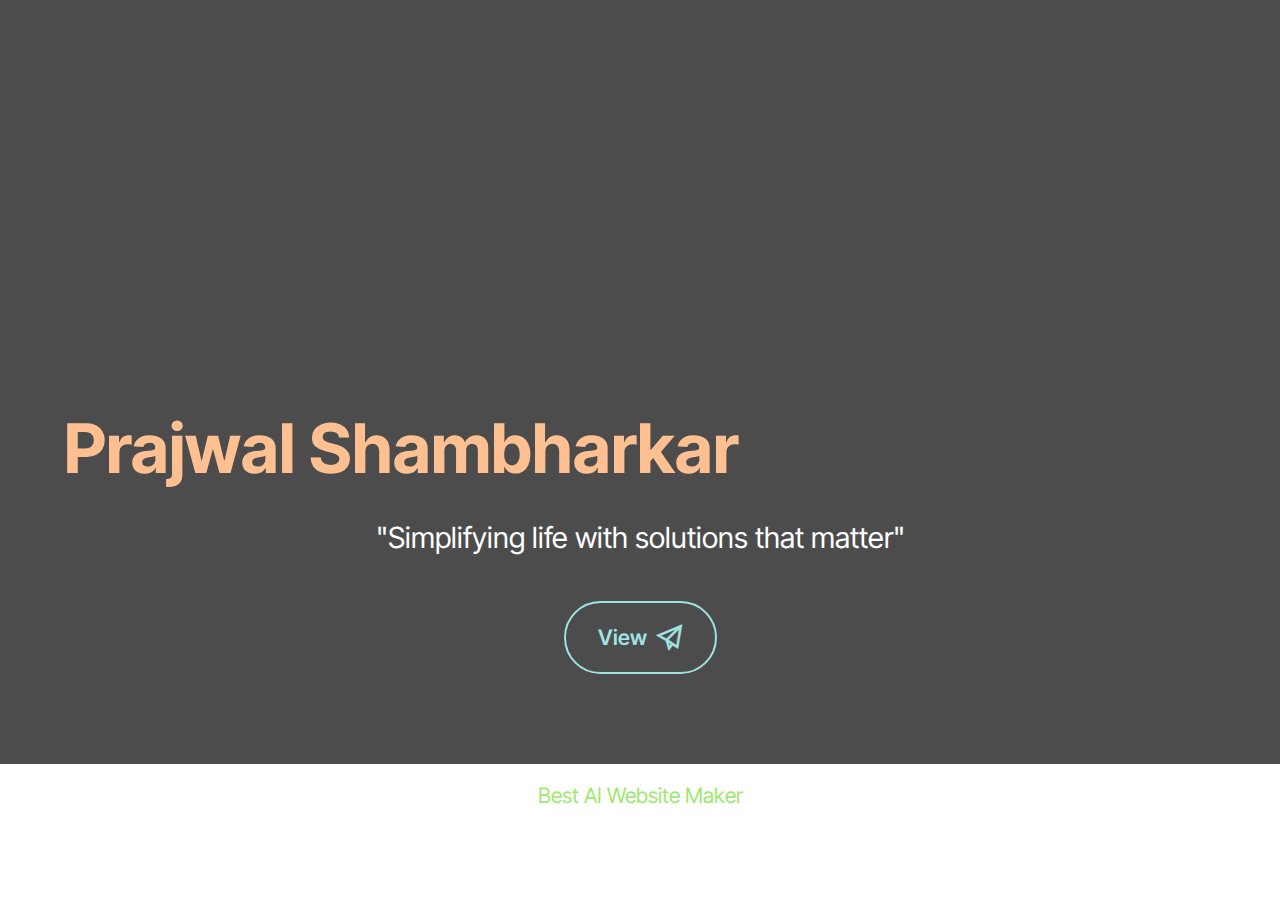
<file: index.html>
<!DOCTYPE html>
<html  >
<head>
  <!-- Site made with Mobirise Website Builder v6.0.6, https://mobirise.com -->
  <meta charset="UTF-8">
  <meta http-equiv="X-UA-Compatible" content="IE=edge">
  <meta name="generator" content="Mobirise v6.0.6, mobirise.com">
  <meta name="viewport" content="width=device-width, initial-scale=1, minimum-scale=1">
  <link rel="shortcut icon" href="assets/images/logo5.png" type="image/x-icon">
  <meta name="description" content="">
  
  
  <title>Home</title>
  <link rel="stylesheet" href="assets/web/assets/mobirise-icons2/mobirise2.css">
  <link rel="stylesheet" href="assets/bootstrap/css/bootstrap.min.css">
  <link rel="stylesheet" href="assets/bootstrap/css/bootstrap-grid.min.css">
  <link rel="stylesheet" href="assets/bootstrap/css/bootstrap-reboot.min.css">
  <link rel="stylesheet" href="assets/theme/css/style.css">
  <link rel="preload" href="https://fonts.googleapis.com/css?family=Inter+Tight:100,200,300,400,500,600,700,800,900,100i,200i,300i,400i,500i,600i,700i,800i,900i&display=swap" as="style" onload="this.onload=null;this.rel='stylesheet'">
  <noscript><link rel="stylesheet" href="https://fonts.googleapis.com/css?family=Inter+Tight:100,200,300,400,500,600,700,800,900,100i,200i,300i,400i,500i,600i,700i,800i,900i&display=swap"></noscript>
  <link rel="preload" as="style" href="assets/mobirise/css/mbr-additional.css?v=5fxi1v"><link rel="stylesheet" href="assets/mobirise/css/mbr-additional.css?v=5fxi1v" type="text/css">

  
  
  
</head>
<body>
  
  <section data-bs-version="5.1" class="header18 cid-uVaBz4ADKb" data-bg-video="https://www.youtube.com/watch?v=2Gg6Seob5Mg" id="header18-0">
  

  <div class="mbr-overlay" style="opacity: 0.7; background-color: rgb(0, 0, 0);"></div>
  <div class="container-fluid">
    <div class="row">
      <div class="content-wrap col-12 col-md-12">
        <h1 class="mbr-section-title mbr-fonts-style mbr-white mb-4 display-1">
          <strong><br>Prajwal Shambharkar</strong></h1>
        
        <p class="mbr-fonts-style mbr-text mbr-white mb-4 display-5">"Simplifying life with solutions that matter"</p>
        <div class="mbr-section-btn"><a class="btn btn-warning-outline display-7" href="page1.html" target="_blank"><span class="mobi-mbri mobi-mbri-paper-plane mbr-iconfont mbr-iconfont-btn"></span>View</a></div>
      </div>
    </div>
  </div>
</section><section class="display-7" style="padding: 0;align-items: center;justify-content: center;flex-wrap: wrap;    align-content: center;display: flex;position: relative;height: 4rem;"><a href="https://mobiri.se/4151540" style="flex: 1 1;height: 4rem;position: absolute;width: 100%;z-index: 1;"><img alt="" style="height: 4rem;" src="[data-uri]"></a><p style="margin: 0;text-align: center;" class="display-7">&#8204;</p><a style="z-index:1" href="https://mobirise.com/builder/ai-website-maker.html">Best AI Website Maker</a></section><script src="assets/bootstrap/js/bootstrap.bundle.min.js"></script>  <script src="assets/smoothscroll/smooth-scroll.js"></script>  <script src="assets/ytplayer/index.js"></script>  <script src="assets/vimeoplayer/player.js"></script>  <script src="assets/theme/js/script.js"></script>  
  
  
</body>
</html>
</file>
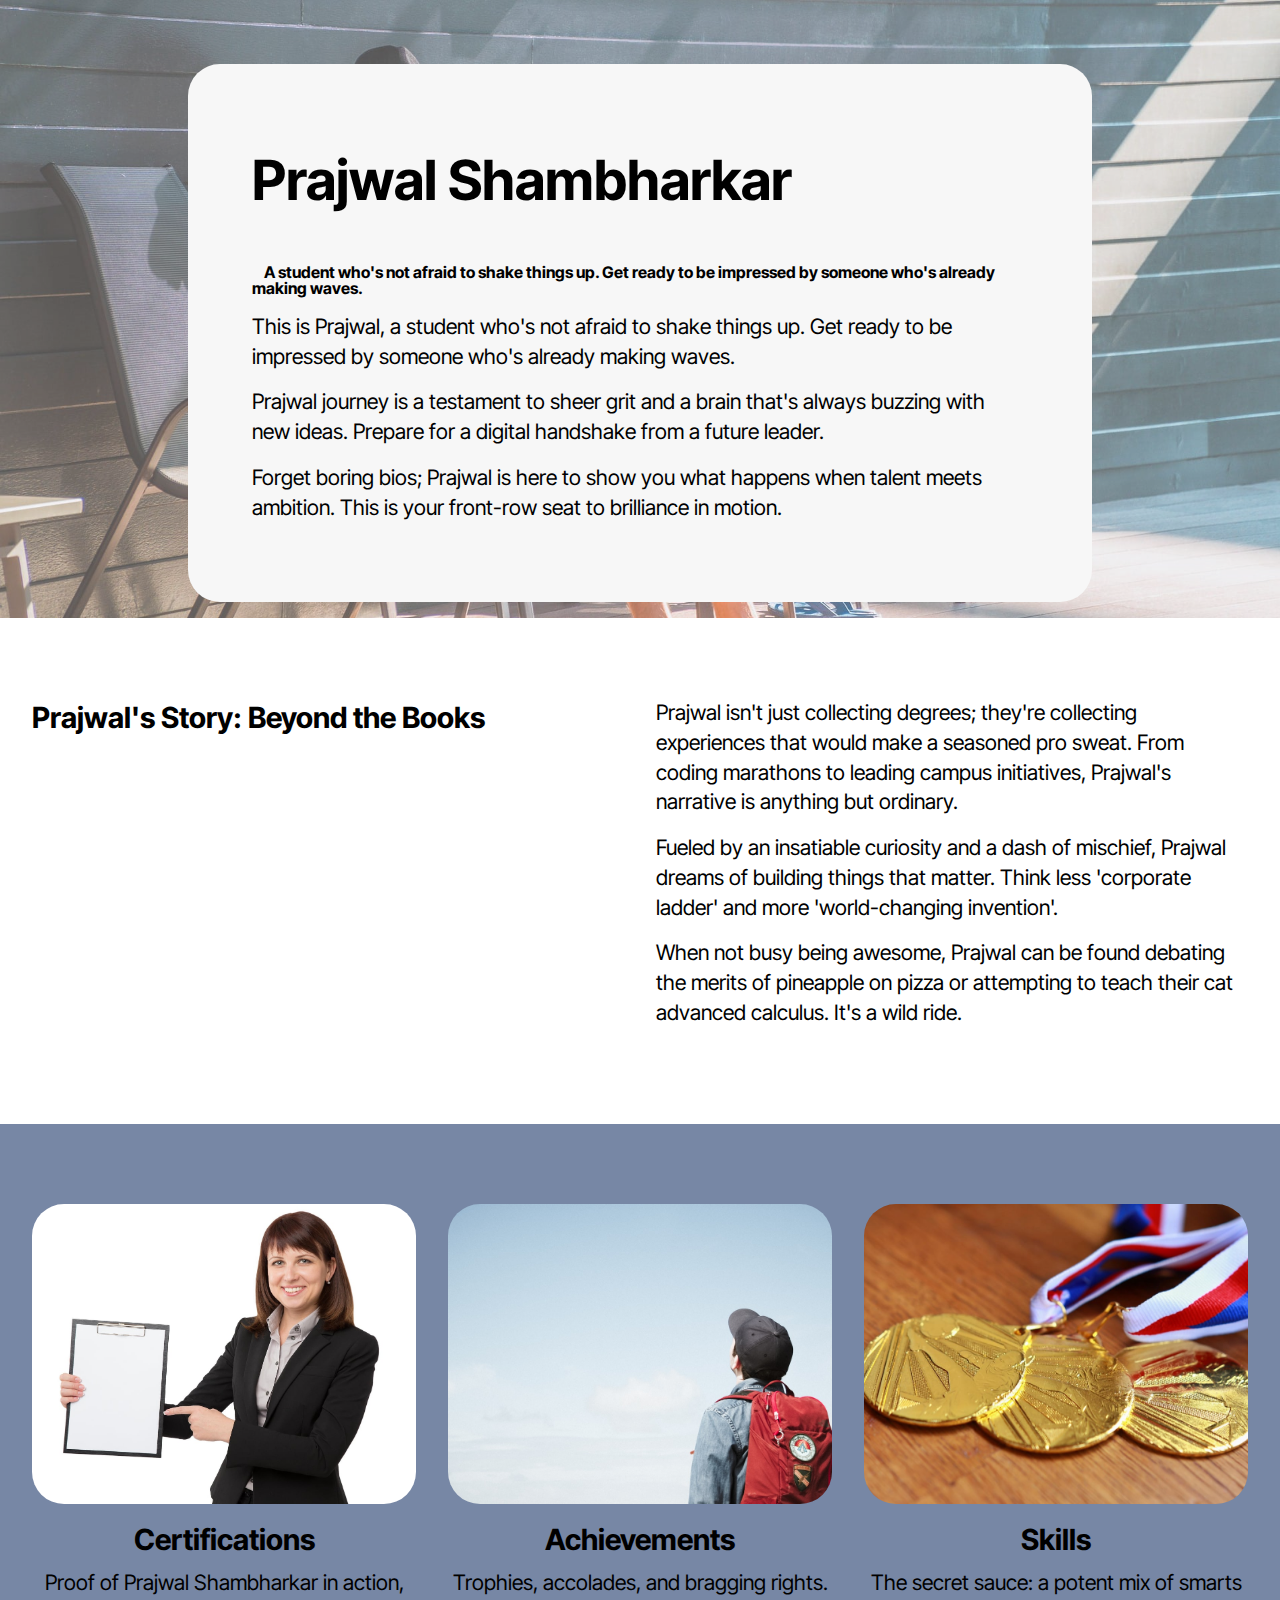
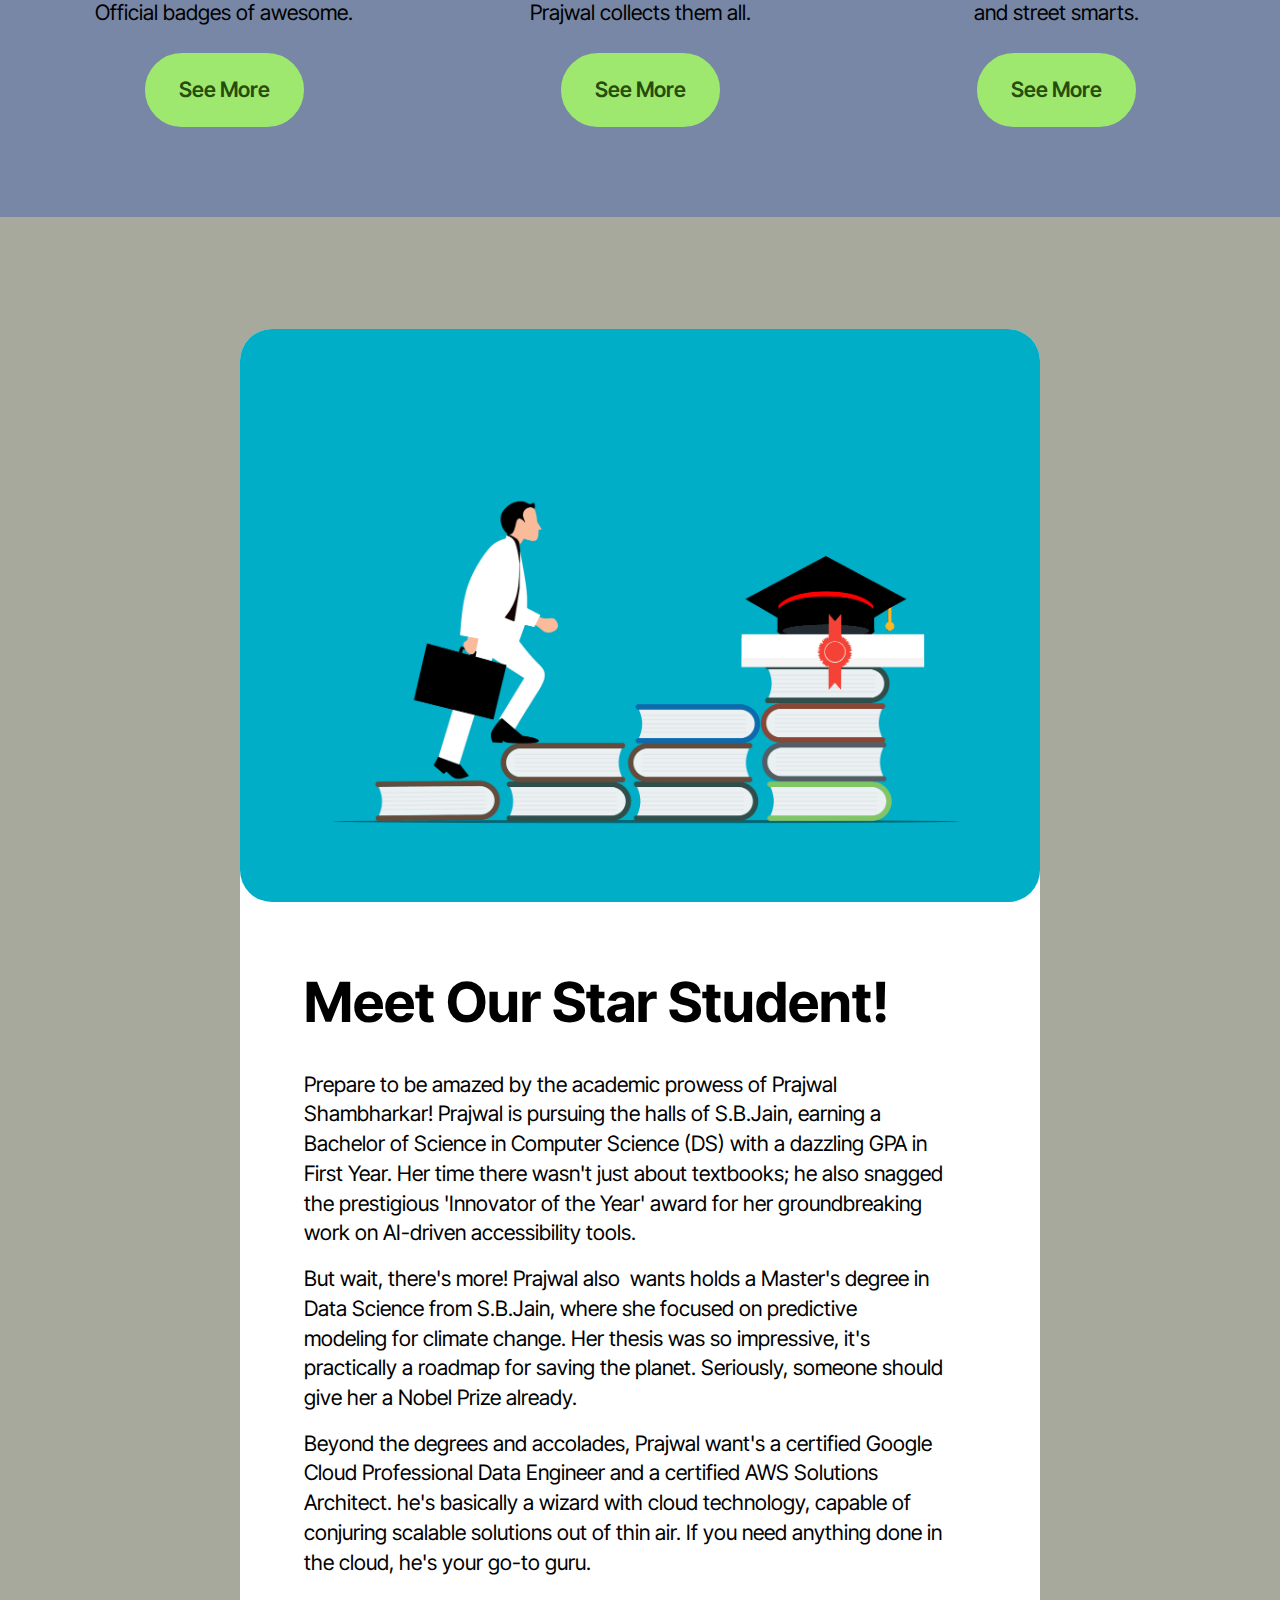
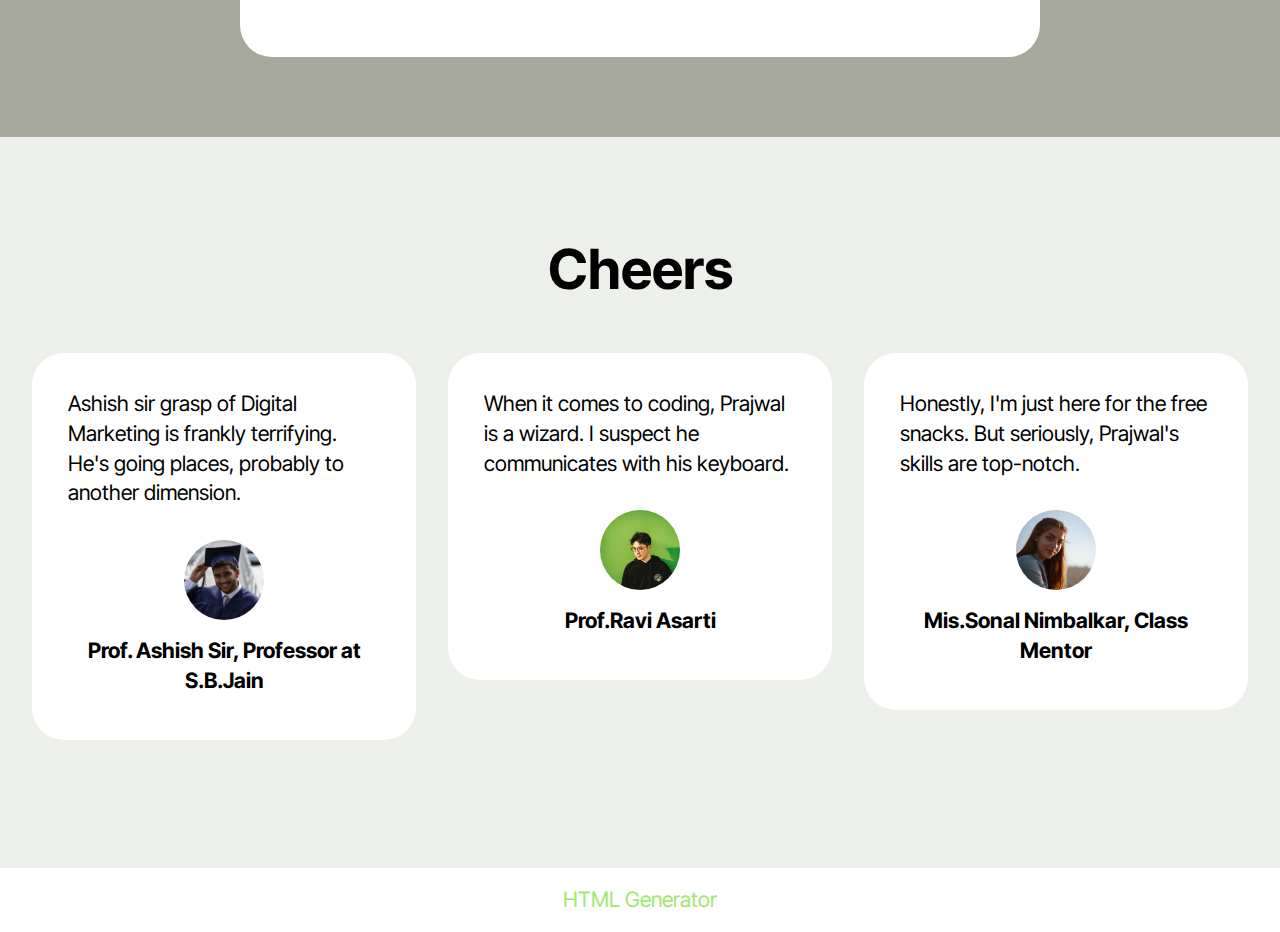
<file: page1.html>
<!DOCTYPE html>
<html  >
<head>
  <!-- Site made with Mobirise Website Builder v6.0.6, https://mobirise.com -->
  <meta charset="UTF-8">
  <meta http-equiv="X-UA-Compatible" content="IE=edge">
  <meta name="generator" content="Mobirise v6.0.6, mobirise.com">
  <meta name="viewport" content="width=device-width, initial-scale=1, minimum-scale=1">
  <link rel="shortcut icon" href="assets/images/logo5.png" type="image/x-icon">
  <meta name="description" content="">
  
  
  <title>Page 1</title>
  <link rel="stylesheet" href="assets/bootstrap/css/bootstrap.min.css">
  <link rel="stylesheet" href="assets/bootstrap/css/bootstrap-grid.min.css">
  <link rel="stylesheet" href="assets/bootstrap/css/bootstrap-reboot.min.css">
  <link rel="stylesheet" href="assets/theme/css/style.css">
  <link rel="preload" href="https://fonts.googleapis.com/css?family=Inter+Tight:100,200,300,400,500,600,700,800,900,100i,200i,300i,400i,500i,600i,700i,800i,900i&display=swap" as="style" onload="this.onload=null;this.rel='stylesheet'">
  <noscript><link rel="stylesheet" href="https://fonts.googleapis.com/css?family=Inter+Tight:100,200,300,400,500,600,700,800,900,100i,200i,300i,400i,500i,600i,700i,800i,900i&display=swap"></noscript>
  <link rel="preload" as="style" href="assets/mobirise/css/mbr-additional.css?v=Yll2U3"><link rel="stylesheet" href="assets/mobirise/css/mbr-additional.css?v=Yll2U3" type="text/css">

  
  
  
</head>
<body>
  
  <section data-bs-version="5.1" class="article07 cid-uV04HTdnMy" id="generic-text-16-uV04HTdnMy">
  

  
  <div class="mbr-overlay" style="opacity: 0.3; background-color: rgb(255, 255, 255);"></div>
  <div class="container">
    <div class="row justify-content-center">
      <div class="card col-md-12 col-lg-9">
        <div class="card-wrapper">
          <h3 class="card-title mbr-fonts-style mbr-white mt-3 mb-4 display-2"><strong>Prajwal Shambharkar</strong></h3>
          <div class="row card-box align-left">
            <div class="item features-without-image col-12">
              <div class="item-wrapper">
                
                <p class="mbr-text mbr-fonts-style display-7"></p><p>&nbsp; &nbsp;<strong>A student who's not afraid to shake things up. Get ready to be impressed by someone who's already making waves.</strong></p><p></p>
              </div>
            </div><div class="item features-without-image col-12">
              <div class="item-wrapper">
                
                <p class="mbr-text mbr-fonts-style display-7">This is Prajwal, a student who's not afraid to shake things up. Get ready to be impressed by someone who's already making waves.</p>
              </div>
            </div>
            <div class="item features-without-image col-12">
              <div class="item-wrapper">
                
                <p class="mbr-text mbr-fonts-style display-7">Prajwal journey is a testament to sheer grit and a brain that's always buzzing with new ideas. Prepare for a digital handshake from a future leader.</p>
              </div>
            </div>
            <div class="item features-without-image col-12">
              <div class="item-wrapper">
                
                <p class="mbr-text mbr-fonts-style display-7">Forget boring bios; Prajwal is here to show you what happens when talent meets ambition. This is your front-row seat to brilliance in motion.</p>
              </div>
            </div>
          </div>
          
        </div>
      </div>
    </div>
  </div>
</section>

<section data-bs-version="5.1" class="article15 cid-uV04HTe0GF" id="about-me-15-uV04HTe0GF">
    
    <div class="container">
        <div class="row justify-content-center">
            <div class="col-12 col-md">
                
                <h6 class="mbr-section-subtitle mbr-fonts-style mt-0 mb-4 display-5"><strong>Prajwal's Story: Beyond the Books</strong>
                </h6>
            </div>
            <div class="col-md-12 col-lg-6">
                <p class="mbr-text mbr-fonts-style display-7">Prajwal isn't just collecting degrees; they're collecting experiences that would make a seasoned pro sweat. From coding marathons to leading campus initiatives, Prajwal's narrative is anything but ordinary.</p>
                <p class="mbr-text mbr-fonts-style display-7">Fueled by an insatiable curiosity and a dash of mischief, Prajwal dreams of building things that matter. Think less 'corporate ladder' and more 'world-changing invention'.</p>
                <p class="mbr-text mbr-fonts-style display-7">When not busy being awesome, Prajwal can be found debating the merits of pineapple on pizza or attempting to teach their cat advanced calculus. It's a wild ride.</p>
            </div>
        </div>
    </div>
</section>

<section data-bs-version="5.1" class="features03 cid-uV04HTeXgs" id="features-7-uV04HTeXgs">
    
    
    <div class="container-fluid">
        <div class="row justify-content-center">
            <div class="col-12 content-head">
                
            </div>
        </div>
        <div class="row justify-content-center">
            <div class="item features-image col-12 col-md-6 col-lg-4 active">
                <div class="item-wrapper">
                    <div class="item-img mb-3">
                        <img src="assets/images/mbr-1139x936.jpg" alt="Mobirise Website Builder" title="">
                    </div>
                    <div class="item-content align-left">
                        <h5 class="item-title mbr-fonts-style mt-0 mb-2 display-5">
                            <strong>Certifications</strong>
                        </h5>
                        <p class="mbr-text mbr-fonts-style mb-3 display-7">Proof of Prajwal Shambharkar in action, Official badges of awesome.</p>
                        <div class="mbr-section-btn item-footer"><a href="" class="btn item-btn btn-primary display-7">See More</a></div>
                    </div>
                </div>
            </div>
            <div class="item features-image col-12 col-md-6 col-lg-4">
                <div class="item-wrapper">
                    <div class="item-img mb-3">
                        <img src="assets/images/photo-1491308056676-205b7c9a7dc1.jpeg" alt="Mobirise Website Builder" title="" data-slide-to="1" data-bs-slide-to="1">
                    </div>
                    <div class="item-content align-left">
                        <h5 class="item-title mbr-fonts-style mb-2 mt-0 display-5">
                            <strong>Achievements</strong>
                        </h5>
                        <p class="mbr-text mbr-fonts-style mb-3 display-7">Trophies, accolades, and bragging rights. Prajwal collects them all.</p>
                        <div class="mbr-section-btn item-footer">
                            <a href="" class="btn item-btn btn-primary display-7">See More</a>
                        </div>
                    </div>
                </div>
            </div>
            <div class="item features-image col-12 col-md-6 col-lg-4">
                <div class="item-wrapper">
                    <div class="item-img mb-3">
                        <img src="assets/images/mbr-1139x759.jpg" alt="Mobirise Website Builder" title="" data-slide-to="2" data-bs-slide-to="2">
                    </div>
                    <div class="item-content align-left">
                        <h5 class="item-title mbr-fonts-style mb-2 mt-0 display-5">
                            <strong>Skills</strong>
                        </h5>
                        <p class="mbr-text mbr-fonts-style mb-3 display-7">The secret sauce: a potent mix of smarts and street smarts.</p>
                        <div class="mbr-section-btn item-footer"><a href="" class="btn item-btn btn-primary display-7">See More</a></div>
                    </div>
                </div>
            </div>
        </div>
    </div>
</section>

<section data-bs-version="5.1" class="article8 cid-uV04HTf5Y2" id="generic-text-8-uV04HTf5Y2">
  

  
  
  <div class="container">
    <div class="row justify-content-center">
      <div class="card col-md-12 col-lg-8">
        <div class="card-wrapper">
          <div class="image-wrapper d-flex justify-content-center mb-4">
            <img src="assets/images/mbr-1696x1215.png" alt="Mobirise Website Builder">
          </div>
          <div class="card-content-text">
            <h3 class="card-title mbr-fonts-style mbr-white mt-3 mb-4 display-2">
            <strong>Meet Our Star Student!</strong>
          </h3>
          <div class="row card-box align-left">
            <div class="item features-without-image col-12">
              <div class="item-wrapper">
                
                <p class="mbr-text mbr-fonts-style display-7">Prepare to be amazed by the academic prowess of Prajwal Shambharkar! Prajwal is pursuing the halls of S.B.Jain, earning a Bachelor of Science in Computer Science (DS) with a dazzling GPA in First Year. Her time there wasn't just about textbooks; he also snagged the prestigious 'Innovator of the Year' award for her groundbreaking work on AI-driven accessibility tools.</p>
              </div>
            </div>
            <div class="item features-without-image col-12">
              <div class="item-wrapper">
                
                <p class="mbr-text mbr-fonts-style display-7">But wait, there's more! Prajwal also&nbsp; wants holds a Master's degree in Data Science from S.B.Jain, where she focused on predictive modeling for climate change. Her thesis was so impressive, it's practically a roadmap for saving the planet. Seriously, someone should give her a Nobel Prize already.</p>
              </div>
            </div>
            <div class="item features-without-image col-12">
              <div class="item-wrapper">
                
                <p class="mbr-text mbr-fonts-style display-7">Beyond the degrees and accolades, Prajwal want's a certified Google Cloud Professional Data Engineer and a certified AWS Solutions Architect. he's basically a wizard with cloud technology, capable of conjuring scalable solutions out of thin air. If you need anything done in the cloud, he's your go-to guru.</p>
              </div>
            </div>
            
          </div>
          </div>
        </div>
      </div>
    </div>
  </div>
</section>

<section data-bs-version="5.1" class="people04 cid-uV04HTgjIP" id="testimonials-4-uV04HTgjIP">
	
	
	<div class="container">
		<div class="row mb-5 justify-content-center">
			<div class="col-12 mb-0 content-head">
				<h3 class="mbr-section-title mbr-fonts-style align-center mb-0 display-2">
					<strong>Cheers</strong>
				</h3>
				
			</div>
		</div>
		<div class="row mbr-masonry" data-masonry="{&quot;percentPosition&quot;: true }">
			<div class="item features-without-image col-12 col-md-6 col-lg-4 active">
				<div class="item-wrapper">
					<div class="card-box align-left">
						<p class="card-text mbr-fonts-style display-7">Ashish sir grasp of Digital Marketing is frankly terrifying. He's going places, probably to another dimension.</p>
						<div class="img-wrapper mt-4 mb-3">
							<img src="assets/images/photo-1495995424756-6a5a3f9e7543.jpeg" data-slide-to="0" data-bs-slide-to="0" alt="">
						</div>
						<h5 class="card-title mbr-fonts-style display-7"><strong>Prof. Ashish Sir, Professor at S.B.Jain</strong></h5>
					</div>
				</div>
			</div><div class="item features-without-image col-12 col-md-6 col-lg-4">
				<div class="item-wrapper">
					<div class="card-box align-left">
						<p class="card-text mbr-fonts-style display-7">When it comes to coding, Prajwal is a wizard. I suspect he communicates with his keyboard.</p>
						<div class="img-wrapper mt-4 mb-3">
							<img src="assets/images/photo-1679746584014-fb31d4eb0a5e.jpeg" data-slide-to="1" data-bs-slide-to="1" alt="">
						</div>
						<h5 class="card-title mbr-fonts-style display-7"><strong>Prof.Ravi Asarti</strong></h5>
					</div>
				</div>
			</div>
			
			<div class="item features-without-image col-12 col-md-6 col-lg-4">
				<div class="item-wrapper">
					<div class="card-box align-left">
						<p class="card-text mbr-fonts-style display-7">Honestly, I'm just here for the free snacks. But seriously, Prajwal's&nbsp; skills are top-notch.</p>
						<div class="img-wrapper mt-4 mb-3">
							<img src="assets/images/photo-1681075401974-907cc62a4373.jpeg" data-slide-to="3" data-bs-slide-to="2" alt="">
						</div>
						<h5 class="card-title mbr-fonts-style display-7"><strong>Mis.Sonal Nimbalkar, Class Mentor</strong></h5>
					</div>
				</div>
			</div>
		</div>
	</div>
</section><section class="display-7" style="padding: 0;align-items: center;justify-content: center;flex-wrap: wrap;    align-content: center;display: flex;position: relative;height: 4rem;"><a href="https://mobiri.se/4151540" style="flex: 1 1;height: 4rem;position: absolute;width: 100%;z-index: 1;"><img alt="" style="height: 4rem;" src="[data-uri]"></a><p style="margin: 0;text-align: center;" class="display-7">&#8204;</p><a style="z-index:1" href="https://mobirise.com/html-builder.html">HTML Generator</a></section><script src="assets/bootstrap/js/bootstrap.bundle.min.js"></script>  <script src="assets/smoothscroll/smooth-scroll.js"></script>  <script src="assets/ytplayer/index.js"></script>  <script src="assets/masonry/masonry.pkgd.min.js"></script>  <script src="assets/imagesloaded/imagesloaded.pkgd.min.js"></script>  <script src="assets/theme/js/script.js"></script>  
  
  
</body>
</html>
</file>
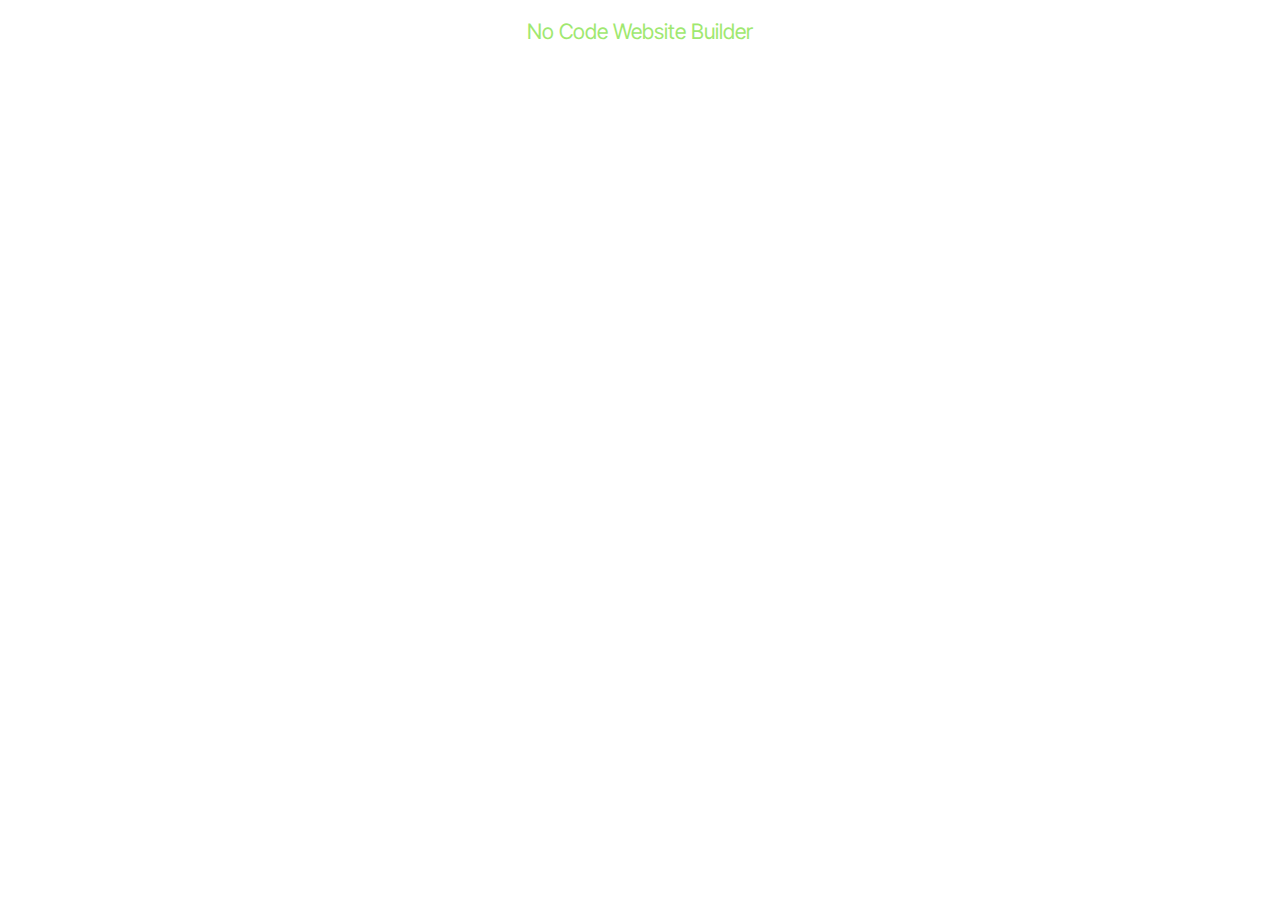
<file: page2.html>
<!DOCTYPE html>
<html  >
<head>
  <!-- Site made with Mobirise Website Builder v6.0.6, https://mobirise.com -->
  <meta charset="UTF-8">
  <meta http-equiv="X-UA-Compatible" content="IE=edge">
  <meta name="generator" content="Mobirise v6.0.6, mobirise.com">
  <meta name="viewport" content="width=device-width, initial-scale=1, minimum-scale=1">
  <link rel="shortcut icon" href="assets/images/logo5.png" type="image/x-icon">
  <meta name="description" content="">
  
  
  <title>Page 2</title>
  <link rel="stylesheet" href="assets/bootstrap/css/bootstrap.min.css">
  <link rel="stylesheet" href="assets/bootstrap/css/bootstrap-grid.min.css">
  <link rel="stylesheet" href="assets/bootstrap/css/bootstrap-reboot.min.css">
  <link rel="stylesheet" href="assets/theme/css/style.css">
  <link rel="preload" href="https://fonts.googleapis.com/css?family=Inter+Tight:100,200,300,400,500,600,700,800,900,100i,200i,300i,400i,500i,600i,700i,800i,900i&display=swap" as="style" onload="this.onload=null;this.rel='stylesheet'">
  <noscript><link rel="stylesheet" href="https://fonts.googleapis.com/css?family=Inter+Tight:100,200,300,400,500,600,700,800,900,100i,200i,300i,400i,500i,600i,700i,800i,900i&display=swap"></noscript>
  <link rel="preload" as="style" href="assets/mobirise/css/mbr-additional.css?v=zdK1mR"><link rel="stylesheet" href="assets/mobirise/css/mbr-additional.css?v=zdK1mR" type="text/css">

  
  
  
</head>
<body>
  
  <section class="display-7" style="padding: 0;align-items: center;justify-content: center;flex-wrap: wrap;    align-content: center;display: flex;position: relative;height: 4rem;"><a href="https://mobiri.se/4151540" style="flex: 1 1;height: 4rem;position: absolute;width: 100%;z-index: 1;"><img alt="" style="height: 4rem;" src="[data-uri]"></a><p style="margin: 0;text-align: center;" class="display-7">&#8204;</p><a style="z-index:1" href="https://mobirise.com/builder/no-code-website-builder.html">No Code Website Builder</a></section><script src="assets/bootstrap/js/bootstrap.bundle.min.js"></script>  <script src="assets/smoothscroll/smooth-scroll.js"></script>  <script src="assets/ytplayer/index.js"></script>  <script src="assets/theme/js/script.js"></script>  
  
  
</body>
</html>
</file>
<file: assets/web/assets/mobirise-icons2/mobirise2.css>
@font-face {
  font-family: 'Moririse2';
  font-display: swap;
  src:  url('mobirise2.eot?f2bix4');
  src:  url('mobirise2.eot?f2bix4#iefix') format('embedded-opentype'),
    url('mobirise2.ttf?f2bix4') format('truetype'),
    url('mobirise2.woff?f2bix4') format('woff'),
    url('mobirise2.svg?f2bix4#mobirise2') format('svg');
  font-weight: normal;
  font-style: normal;
}

[class^="mobi-"], [class*=" mobi-"] {
  /* use !important to prevent issues with browser extensions that change fonts */
  font-family: 'Moririse2' !important;
  speak: none;
  font-style: normal;
  font-weight: normal;
  font-variant: normal;
  text-transform: none;
  line-height: 1;

  /* Better Font Rendering =========== */
  -webkit-font-smoothing: antialiased;
  -moz-osx-font-smoothing: grayscale;
}

.mobi-mbri-add-submenu:before {
  content: "\e900";
}
.mobi-mbri-alert:before {
  content: "\e901";
}
.mobi-mbri-align-center:before {
  content: "\e902";
}
.mobi-mbri-align-justify:before {
  content: "\e903";
}
.mobi-mbri-align-left:before {
  content: "\e904";
}
.mobi-mbri-align-right:before {
  content: "\e905";
}
.mobi-mbri-android:before {
  content: "\e906";
}
.mobi-mbri-apple:before {
  content: "\e907";
}
.mobi-mbri-arrow-down:before {
  content: "\e908";
}
.mobi-mbri-arrow-next:before {
  content: "\e909";
}
.mobi-mbri-arrow-prev:before {
  content: "\e90a";
}
.mobi-mbri-arrow-up:before {
  content: "\e90b";
}
.mobi-mbri-bold:before {
  content: "\e90c";
}
.mobi-mbri-bookmark:before {
  content: "\e90d";
}
.mobi-mbri-bootstrap:before {
  content: "\e90e";
}
.mobi-mbri-briefcase:before {
  content: "\e90f";
}
.mobi-mbri-browse:before {
  content: "\e910";
}
.mobi-mbri-bulleted-list:before {
  content: "\e911";
}
.mobi-mbri-calendar:before {
  content: "\e912";
}
.mobi-mbri-camera:before {
  content: "\e913";
}
.mobi-mbri-cart-add:before {
  content: "\e914";
}
.mobi-mbri-cart-full:before {
  content: "\e915";
}
.mobi-mbri-cash:before {
  content: "\e916";
}
.mobi-mbri-change-style:before {
  content: "\e917";
}
.mobi-mbri-chat:before {
  content: "\e918";
}
.mobi-mbri-clock:before {
  content: "\e919";
}
.mobi-mbri-close:before {
  content: "\e91a";
}
.mobi-mbri-cloud:before {
  content: "\e91b";
}
.mobi-mbri-code:before {
  content: "\e91c";
}
.mobi-mbri-contact-form:before {
  content: "\e91d";
}
.mobi-mbri-credit-card:before {
  content: "\e91e";
}
.mobi-mbri-cursor-click:before {
  content: "\e91f";
}
.mobi-mbri-cust-feedback:before {
  content: "\e920";
}
.mobi-mbri-database:before {
  content: "\e921";
}
.mobi-mbri-delivery:before {
  content: "\e922";
}
.mobi-mbri-desktop:before {
  content: "\e923";
}
.mobi-mbri-devices:before {
  content: "\e924";
}
.mobi-mbri-down:before {
  content: "\e925";
}
.mobi-mbri-download-2:before {
  content: "\e926";
}
.mobi-mbri-download:before {
  content: "\e927";
}
.mobi-mbri-drag-n-drop-2:before {
  content: "\e928";
}
.mobi-mbri-drag-n-drop:before {
  content: "\e929";
}
.mobi-mbri-edit-2:before {
  content: "\e92a";
}
.mobi-mbri-edit:before {
  content: "\e92b";
}
.mobi-mbri-error:before {
  content: "\e92c";
}
.mobi-mbri-extension:before {
  content: "\e92d";
}
.mobi-mbri-features:before {
  content: "\e92e";
}
.mobi-mbri-file:before {
  content: "\e92f";
}
.mobi-mbri-flag:before {
  content: "\e930";
}
.mobi-mbri-folder:before {
  content: "\e931";
}
.mobi-mbri-gift:before {
  content: "\e932";
}
.mobi-mbri-github:before {
  content: "\e933";
}
.mobi-mbri-globe-2:before {
  content: "\e934";
}
.mobi-mbri-globe:before {
  content: "\e935";
}
.mobi-mbri-growing-chart:before {
  content: "\e936";
}
.mobi-mbri-hearth:before {
  content: "\e937";
}
.mobi-mbri-help:before {
  content: "\e938";
}
.mobi-mbri-home:before {
  content: "\e939";
}
.mobi-mbri-hot-cup:before {
  content: "\e93a";
}
.mobi-mbri-idea:before {
  content: "\e93b";
}
.mobi-mbri-image-gallery:before {
  content: "\e93c";
}
.mobi-mbri-image-slider:before {
  content: "\e93d";
}
.mobi-mbri-info:before {
  content: "\e93e";
}
.mobi-mbri-italic:before {
  content: "\e93f";
}
.mobi-mbri-key:before {
  content: "\e940";
}
.mobi-mbri-laptop:before {
  content: "\e941";
}
.mobi-mbri-layers:before {
  content: "\e942";
}
.mobi-mbri-left-right:before {
  content: "\e943";
}
.mobi-mbri-left:before {
  content: "\e944";
}
.mobi-mbri-letter:before {
  content: "\e945";
}
.mobi-mbri-like:before {
  content: "\e946";
}
.mobi-mbri-link:before {
  content: "\e947";
}
.mobi-mbri-lock:before {
  content: "\e948";
}
.mobi-mbri-login:before {
  content: "\e949";
}
.mobi-mbri-logout:before {
  content: "\e94a";
}
.mobi-mbri-magic-stick:before {
  content: "\e94b";
}
.mobi-mbri-map-pin:before {
  content: "\e94c";
}
.mobi-mbri-menu:before {
  content: "\e94d";
}
.mobi-mbri-mobile-2:before {
  content: "\e94e";
}
.mobi-mbri-mobile-horizontal:before {
  content: "\e94f";
}
.mobi-mbri-mobile:before {
  content: "\e950";
}
.mobi-mbri-mobirise:before {
  content: "\e951";
}
.mobi-mbri-more-horizontal:before {
  content: "\e952";
}
.mobi-mbri-more-vertical:before {
  content: "\e953";
}
.mobi-mbri-music:before {
  content: "\e954";
}
.mobi-mbri-new-file:before {
  content: "\e955";
}
.mobi-mbri-numbered-list:before {
  content: "\e956";
}
.mobi-mbri-opened-folder:before {
  content: "\e957";
}
.mobi-mbri-pages:before {
  content: "\e958";
}
.mobi-mbri-paper-plane:before {
  content: "\e959";
}
.mobi-mbri-paperclip:before {
  content: "\e95a";
}
.mobi-mbri-phone:before {
  content: "\e95b";
}
.mobi-mbri-photo:before {
  content: "\e95c";
}
.mobi-mbri-photos:before {
  content: "\e95d";
}
.mobi-mbri-pin:before {
  content: "\e95e";
}
.mobi-mbri-play:before {
  content: "\e95f";
}
.mobi-mbri-plus:before {
  content: "\e960";
}
.mobi-mbri-preview:before {
  content: "\e961";
}
.mobi-mbri-print:before {
  content: "\e962";
}
.mobi-mbri-protect:before {
  content: "\e963";
}
.mobi-mbri-question:before {
  content: "\e964";
}
.mobi-mbri-quote-left:before {
  content: "\e965";
}
.mobi-mbri-quote-right:before {
  content: "\e966";
}
.mobi-mbri-redo:before {
  content: "\e967";
}
.mobi-mbri-refresh:before {
  content: "\e968";
}
.mobi-mbri-responsive-2:before {
  content: "\e969";
}
.mobi-mbri-responsive:before {
  content: "\e96a";
}
.mobi-mbri-right:before {
  content: "\e96b";
}
.mobi-mbri-rocket:before {
  content: "\e96c";
}
.mobi-mbri-sad-face:before {
  content: "\e96d";
}
.mobi-mbri-sale:before {
  content: "\e96e";
}
.mobi-mbri-save:before {
  content: "\e96f";
}
.mobi-mbri-search:before {
  content: "\e970";
}
.mobi-mbri-setting-2:before {
  content: "\e971";
}
.mobi-mbri-setting-3:before {
  content: "\e972";
}
.mobi-mbri-setting:before {
  content: "\e973";
}
.mobi-mbri-share:before {
  content: "\e974";
}
.mobi-mbri-shopping-bag:before {
  content: "\e975";
}
.mobi-mbri-shopping-basket:before {
  content: "\e976";
}
.mobi-mbri-shopping-cart:before {
  content: "\e977";
}
.mobi-mbri-sites:before {
  content: "\e978";
}
.mobi-mbri-smile-face:before {
  content: "\e979";
}
.mobi-mbri-speed:before {
  content: "\e97a";
}
.mobi-mbri-star:before {
  content: "\e97b";
}
.mobi-mbri-success:before {
  content: "\e97c";
}
.mobi-mbri-sun:before {
  content: "\e97d";
}
.mobi-mbri-sun2:before {
  content: "\e97e";
}
.mobi-mbri-tablet-vertical:before {
  content: "\e97f";
}
.mobi-mbri-tablet:before {
  content: "\e980";
}
.mobi-mbri-target:before {
  content: "\e981";
}
.mobi-mbri-timer:before {
  content: "\e982";
}
.mobi-mbri-to-ftp:before {
  content: "\e983";
}
.mobi-mbri-to-local-drive:before {
  content: "\e984";
}
.mobi-mbri-touch-swipe:before {
  content: "\e985";
}
.mobi-mbri-touch:before {
  content: "\e986";
}
.mobi-mbri-trash:before {
  content: "\e987";
}
.mobi-mbri-underline:before {
  content: "\e988";
}
.mobi-mbri-undo:before {
  content: "\e989";
}
.mobi-mbri-unlink:before {
  content: "\e98a";
}
.mobi-mbri-unlock:before {
  content: "\e98b";
}
.mobi-mbri-up-down:before {
  content: "\e98c";
}
.mobi-mbri-up:before {
  content: "\e98d";
}
.mobi-mbri-update:before {
  content: "\e98e";
}
.mobi-mbri-upload-2:before {
  content: "\e98f";
}
.mobi-mbri-upload:before {
  content: "\e990";
}
.mobi-mbri-user-2:before {
  content: "\e991";
}
.mobi-mbri-user:before {
  content: "\e992";
}
.mobi-mbri-users:before {
  content: "\e993";
}
.mobi-mbri-video-play:before {
  content: "\e994";
}
.mobi-mbri-video:before {
  content: "\e995";
}
.mobi-mbri-watch:before {
  content: "\e996";
}
.mobi-mbri-website-theme-2:before {
  content: "\e997";
}
.mobi-mbri-website-theme:before {
  content: "\e998";
}
.mobi-mbri-wifi:before {
  content: "\e999";
}
.mobi-mbri-windows:before {
  content: "\e99a";
}
.mobi-mbri-zoom-in:before {
  content: "\e99b";
}
.mobi-mbri-zoom-out:before {
  content: "\e99c";
}
</file>
<file: assets/theme/css/style.css>
@charset "UTF-8";
section {
  background-color: #ffffff;
}

body {
  font-style: normal;
  line-height: 1.5;
  font-weight: 400;
  color: #232323;
  position: relative;
}

button {
  background-color: transparent;
  border-color: transparent;
}

.embla__button,
.carousel-control {
  background-color: #edefea !important;
  opacity: 0.8 !important;
  color: #464845 !important;
  border-color: #edefea !important;
}

.carousel .close,
.modalWindow .close {
  background-color: #edefea !important;
  color: #464845 !important;
  border-color: #edefea !important;
  opacity: 0.8 !important;
}

.carousel .close:hover,
.modalWindow .close:hover {
  opacity: 1 !important;
}

.carousel-indicators li {
  background-color: #edefea !important;
  border: 2px solid #464845 !important;
}

.carousel-indicators li:hover,
.carousel-indicators li:active {
  opacity: 0.8 !important;
}

.embla__button:hover,
.carousel-control:hover {
  background-color: #edefea !important;
  opacity: 1 !important;
}

.modalWindow-video-container {
  height: 80%;
}

section,
.container,
.container-fluid {
  position: relative;
  word-wrap: break-word;
}

a.mbr-iconfont:hover {
  text-decoration: none;
}

.article .lead p,
.article .lead ul,
.article .lead ol,
.article .lead pre,
.article .lead blockquote {
  margin-bottom: 0;
}

a {
  font-style: normal;
  font-weight: 400;
  cursor: pointer;
}
a, a:hover {
  text-decoration: none;
}

.mbr-section-title {
  font-style: normal;
  line-height: 1.3;
}

.mbr-section-subtitle {
  line-height: 1.3;
}

.mbr-text {
  font-style: normal;
  line-height: 1.7;
}

h1,
h2,
h3,
h4,
h5,
h6,
.display-1,
.display-2,
.display-4,
.display-5,
.display-7,
span,
p,
a {
  line-height: 1;
  word-break: break-word;
  word-wrap: break-word;
  font-weight: 400;
}

b,
strong {
  font-weight: bold;
}

input:-webkit-autofill, input:-webkit-autofill:hover, input:-webkit-autofill:focus, input:-webkit-autofill:active {
  transition-delay: 9999s;
  -webkit-transition-property: background-color, color;
  transition-property: background-color, color;
}

textarea[type=hidden] {
  display: none;
}

section {
  background-position: 50% 50%;
  background-repeat: no-repeat;
  background-size: cover;
}
section .mbr-background-video,
section .mbr-background-video-preview {
  position: absolute;
  bottom: 0;
  left: 0;
  right: 0;
  top: 0;
}

.hidden {
  visibility: hidden;
}

.mbr-z-index20 {
  z-index: 20;
}

/*! Base colors */
.mbr-white {
  color: #ffffff;
}

.mbr-black {
  color: #111111;
}

.mbr-bg-white {
  background-color: #ffffff;
}

.mbr-bg-black {
  background-color: #000000;
}

/*! Text-aligns */
.align-left {
  text-align: left;
}

.align-center {
  text-align: center;
}

.align-right {
  text-align: right;
}

/*! Font-weight  */
.mbr-light {
  font-weight: 300;
}

.mbr-regular {
  font-weight: 400;
}

.mbr-semibold {
  font-weight: 500;
}

.mbr-bold {
  font-weight: 700;
}

/*! Media  */
.media-content {
  flex-basis: 100%;
}

.media-container-row {
  display: flex;
  flex-direction: row;
  flex-wrap: wrap;
  justify-content: center;
  align-content: center;
  align-items: start;
}
.media-container-row .media-size-item {
  width: 400px;
}

.media-container-column {
  display: flex;
  flex-direction: column;
  flex-wrap: wrap;
  justify-content: center;
  align-content: center;
  align-items: stretch;
}
.media-container-column > * {
  width: 100%;
}

@media (min-width: 992px) {
  .media-container-row {
    flex-wrap: nowrap;
  }
}
figure {
  margin-bottom: 0;
  overflow: hidden;
}

figure[mbr-media-size] {
  transition: width 0.1s;
}

img,
iframe {
  display: block;
  width: 100%;
}

.card {
  background-color: transparent;
  border: none;
}

.card-box {
  width: 100%;
}

.card-img {
  text-align: center;
  flex-shrink: 0;
  -webkit-flex-shrink: 0;
}

.media {
  max-width: 100%;
  margin: 0 auto;
}

.mbr-figure {
  align-self: center;
}

.media-container > div {
  max-width: 100%;
}

.mbr-figure img,
.card-img img {
  width: 100%;
}

@media (max-width: 991px) {
  .media-size-item {
    width: auto !important;
  }
  .media {
    width: auto;
  }
  .mbr-figure {
    width: 100% !important;
  }
}
/*! Buttons */
.mbr-section-btn {
  margin-left: -0.6rem;
  margin-right: -0.6rem;
  font-size: 0;
}

.btn {
  font-weight: 600;
  border-width: 1px;
  font-style: normal;
  margin: 0.6rem 0.6rem;
  white-space: normal;
  transition: all 0.2s ease-in-out;
  display: inline-flex;
  align-items: center;
  justify-content: center;
  word-break: break-word;
}

.btn-sm {
  font-weight: 600;
  letter-spacing: 0px;
  transition: all 0.3s ease-in-out;
}

.btn-md {
  font-weight: 600;
  letter-spacing: 0px;
  transition: all 0.3s ease-in-out;
}

.btn-lg {
  font-weight: 600;
  letter-spacing: 0px;
  transition: all 0.3s ease-in-out;
}

.btn-form {
  margin: 0;
}
.btn-form:hover {
  cursor: pointer;
}

nav .mbr-section-btn {
  margin-left: 0rem;
  margin-right: 0rem;
}

/*! Btn icon margin */
.btn .mbr-iconfont,
.btn.btn-sm .mbr-iconfont {
  order: 1;
  cursor: pointer;
  margin-left: 0.5rem;
  vertical-align: sub;
}

.btn.btn-md .mbr-iconfont,
.btn.btn-md .mbr-iconfont {
  margin-left: 0.8rem;
}

.mbr-regular {
  font-weight: 400;
}

.mbr-semibold {
  font-weight: 500;
}

.mbr-bold {
  font-weight: 700;
}

[type=submit] {
  -webkit-appearance: none;
}

/*! Full-screen */
.mbr-fullscreen .mbr-overlay {
  min-height: 100vh;
}

.mbr-fullscreen {
  display: flex;
  display: -moz-flex;
  display: -ms-flex;
  display: -o-flex;
  align-items: center;
  min-height: 100vh;
  padding-top: 3rem;
  padding-bottom: 3rem;
}

/*! Map */
.map {
  height: 25rem;
  position: relative;
}
.map iframe {
  width: 100%;
  height: 100%;
}

/*! Scroll to top arrow */
.mbr-arrow-up {
  bottom: 25px;
  right: 90px;
  position: fixed;
  text-align: right;
  z-index: 5000;
  color: #ffffff;
  font-size: 22px;
}

.mbr-arrow-up a {
  background: rgba(0, 0, 0, 0.2);
  border-radius: 50%;
  color: #fff;
  display: inline-block;
  height: 60px;
  width: 60px;
  border: 2px solid #fff;
  outline-style: none !important;
  position: relative;
  text-decoration: none;
  transition: all 0.3s ease-in-out;
  cursor: pointer;
  text-align: center;
}
.mbr-arrow-up a:hover {
  background-color: rgba(0, 0, 0, 0.4);
}
.mbr-arrow-up a i {
  line-height: 60px;
}

.mbr-arrow-up-icon {
  display: block;
  color: #fff;
}

.mbr-arrow-up-icon::before {
  content: "›";
  display: inline-block;
  font-family: serif;
  font-size: 22px;
  line-height: 1;
  font-style: normal;
  position: relative;
  top: 6px;
  left: -4px;
  transform: rotate(-90deg);
}

/*! Arrow Down */
.mbr-arrow {
  position: absolute;
  bottom: 45px;
  left: 50%;
  width: 60px;
  height: 60px;
  cursor: pointer;
  background-color: rgba(80, 80, 80, 0.5);
  border-radius: 50%;
  transform: translateX(-50%);
}
@media (max-width: 767px) {
  .mbr-arrow {
    display: none;
  }
}
.mbr-arrow > a {
  display: inline-block;
  text-decoration: none;
  outline-style: none;
  animation: arrowdown 1.7s ease-in-out infinite;
  color: #ffffff;
}
.mbr-arrow > a > i {
  position: absolute;
  top: -2px;
  left: 15px;
  font-size: 2rem;
}

#scrollToTop a i::before {
  content: "";
  position: absolute;
  display: block;
  border-bottom: 2.5px solid #fff;
  border-left: 2.5px solid #fff;
  width: 27.8%;
  height: 27.8%;
  left: 50%;
  top: 51%;
  transform: translateY(-30%) translateX(-50%) rotate(135deg);
}

@keyframes arrowdown {
  0% {
    transform: translateY(0px);
  }
  50% {
    transform: translateY(-5px);
  }
  100% {
    transform: translateY(0px);
  }
}
@media (max-width: 500px) {
  .mbr-arrow-up {
    left: 0;
    right: 0;
    text-align: center;
  }
}
/*Gradients animation*/
@keyframes gradient-animation {
  from {
    background-position: 0% 100%;
    animation-timing-function: ease-in-out;
  }
  to {
    background-position: 100% 0%;
    animation-timing-function: ease-in-out;
  }
}
.bg-gradient {
  background-size: 200% 200%;
  animation: gradient-animation 5s infinite alternate;
  -webkit-animation: gradient-animation 5s infinite alternate;
}

.menu .navbar-brand {
  display: -webkit-flex;
}
.menu .navbar-brand span {
  display: flex;
  display: -webkit-flex;
}
.menu .navbar-brand .navbar-caption-wrap {
  display: -webkit-flex;
}
.menu .navbar-brand .navbar-logo img {
  display: -webkit-flex;
  width: auto;
}
@media (min-width: 768px) and (max-width: 991px) {
  .menu .navbar-toggleable-sm .navbar-nav {
    display: -ms-flexbox;
  }
}
@media (max-width: 991px) {
  .menu .navbar-collapse {
    max-height: 93.5vh;
  }
  .menu .navbar-collapse.show {
    overflow: auto;
  }
}
@media (min-width: 992px) {
  .menu .navbar-nav.nav-dropdown {
    display: -webkit-flex;
  }
  .menu .navbar-toggleable-sm .navbar-collapse {
    display: -webkit-flex !important;
  }
  .menu .collapsed .navbar-collapse {
    max-height: 93.5vh;
  }
  .menu .collapsed .navbar-collapse.show {
    overflow: auto;
  }
}
@media (max-width: 767px) {
  .menu .navbar-collapse {
    max-height: 80vh;
  }
}

.nav-link .mbr-iconfont {
  margin-right: 0.5rem;
}

.navbar {
  display: -webkit-flex;
  -webkit-flex-wrap: wrap;
  -webkit-align-items: center;
  -webkit-justify-content: space-between;
}

.navbar-collapse {
  -webkit-flex-basis: 100%;
  -webkit-flex-grow: 1;
  -webkit-align-items: center;
}

.nav-dropdown .link {
  padding: 0.667em 1.667em !important;
  margin: 0 !important;
}

.nav {
  display: -webkit-flex;
  -webkit-flex-wrap: wrap;
}

.row {
  display: -webkit-flex;
  -webkit-flex-wrap: wrap;
}

.justify-content-center {
  -webkit-justify-content: center;
}

.form-inline {
  display: -webkit-flex;
}

.card-wrapper {
  -webkit-flex: 1;
}

.carousel-control {
  z-index: 10;
  display: -webkit-flex;
}

.carousel-controls {
  display: -webkit-flex;
}

.media {
  display: -webkit-flex;
}

.form-group:focus {
  outline: none;
}

.jq-selectbox__select {
  padding: 7px 0;
  position: relative;
}

.jq-selectbox__dropdown {
  overflow: hidden;
  border-radius: 10px;
  position: absolute;
  top: 100%;
  left: 0 !important;
  width: 100% !important;
}

.jq-selectbox__trigger-arrow {
  right: 0;
  transform: translateY(-50%);
}

.jq-selectbox li {
  padding: 1.07em 0.5em;
}

input[type=range] {
  padding-left: 0 !important;
  padding-right: 0 !important;
}

.modal-dialog,
.modal-content {
  height: 100%;
}

.modal-dialog .carousel-inner {
  height: calc(100vh - 1.75rem);
}
@media (max-width: 575px) {
  .modal-dialog .carousel-inner {
    height: calc(100vh - 1rem);
  }
}

.carousel-item {
  text-align: center;
}

.carousel-item img {
  margin: auto;
}

.navbar-toggler {
  align-self: flex-start;
  padding: 0.25rem 0.75rem;
  font-size: 1.25rem;
  line-height: 1;
  background: transparent;
  border: 1px solid transparent;
  border-radius: 0.25rem;
}

.navbar-toggler:focus,
.navbar-toggler:hover {
  text-decoration: none;
  box-shadow: none;
}

.navbar-toggler-icon {
  display: inline-block;
  width: 1.5em;
  height: 1.5em;
  vertical-align: middle;
  content: "";
  background: no-repeat center center;
  background-size: 100% 100%;
}

.navbar-toggler-left {
  position: absolute;
  left: 1rem;
}

.navbar-toggler-right {
  position: absolute;
  right: 1rem;
}

.card-img {
  width: auto;
}

.menu .navbar.collapsed:not(.beta-menu) {
  flex-direction: column;
}

.carousel-item.active,
.carousel-item-next,
.carousel-item-prev {
  display: flex;
}

.note-air-layout .dropup .dropdown-menu,
.note-air-layout .navbar-fixed-bottom .dropdown .dropdown-menu {
  bottom: initial !important;
}

html,
body {
  height: auto;
  min-height: 100vh;
}

.dropup .dropdown-toggle::after {
  display: none;
}

.form-asterisk {
  font-family: initial;
  position: absolute;
  top: -2px;
  font-weight: normal;
}

.form-control-label {
  position: relative;
  cursor: pointer;
  margin-bottom: 0.357em;
  padding: 0;
}

.alert {
  color: #ffffff;
  border-radius: 0;
  border: 0;
  font-size: 1.1rem;
  line-height: 1.5;
  margin-bottom: 1.875rem;
  padding: 1.25rem;
  position: relative;
  text-align: center;
}
.alert.alert-form::after {
  background-color: inherit;
  bottom: -7px;
  content: "";
  display: block;
  height: 14px;
  left: 50%;
  margin-left: -7px;
  position: absolute;
  transform: rotate(45deg);
  width: 14px;
}

.form-control {
  background-color: #ffffff;
  background-clip: border-box;
  color: #232323;
  line-height: 1rem !important;
  height: auto;
  padding: 1.2rem 2rem;
  transition: border-color 0.25s ease 0s;
  border: 1px solid transparent !important;
  border-radius: 4px;
  box-shadow: rgba(0, 0, 0, 0.07) 0px 1px 1px 0px, rgba(0, 0, 0, 0.07) 0px 1px 3px 0px, rgba(0, 0, 0, 0.03) 0px 0px 0px 1px;
}
.form-active .form-control:invalid {
  border-color: red;
}

.row > * {
  padding-right: 1rem;
  padding-left: 1rem;
}

form .row {
  margin-left: -0.6rem;
  margin-right: -0.6rem;
}
form .row [class*=col] {
  padding-left: 0.6rem;
  padding-right: 0.6rem;
}

form .mbr-section-btn {
  padding-left: 0.6rem;
  padding-right: 0.6rem;
}

form .form-check-input {
  margin-top: 0.5;
}

textarea.form-control {
  line-height: 1.5rem !important;
}

.form-group {
  margin-bottom: 1.2rem;
}

.form-control,
form .btn {
  min-height: 48px;
}

.gdpr-block label span.textGDPR input[name=gdpr] {
  top: 7px;
}

.form-control:focus {
  box-shadow: none;
}

:focus {
  outline: none;
}

.mbr-overlay {
  background-color: #000;
  bottom: 0;
  left: 0;
  opacity: 0.5;
  position: absolute;
  right: 0;
  top: 0;
  z-index: 0;
  pointer-events: none;
}

blockquote {
  font-style: italic;
  padding: 3rem;
  font-size: 1.09rem;
  position: relative;
  border-left: 3px solid;
}

ul,
ol,
pre,
blockquote {
  margin-bottom: 2.3125rem;
}

.mt-4 {
  margin-top: 2rem !important;
}

.mb-4 {
  margin-bottom: 2rem !important;
}

.container,
.container-fluid {
  padding-left: 16px;
  padding-right: 16px;
}

.row {
  margin-left: -16px;
  margin-right: -16px;
}
.row > [class*=col] {
  padding-left: 16px;
  padding-right: 16px;
}

@media (min-width: 992px) {
  .container-fluid {
    padding-left: 32px;
    padding-right: 32px;
  }
}
@media (max-width: 991px) {
  .mbr-container {
    padding-left: 16px;
    padding-right: 16px;
  }
}
.app-video-wrapper > img {
  opacity: 1;
}

.app-video-wrapper {
  background: transparent;
}

.item {
  position: relative;
}

.dropdown-menu .dropdown-menu {
  left: 100%;
}

.dropdown-item + .dropdown-menu {
  display: none;
}

.dropdown-item:hover + .dropdown-menu,
.dropdown-menu:hover {
  display: block;
}

@media (min-aspect-ratio: 16/9) {
  .mbr-video-foreground {
    height: 300% !important;
    top: -100% !important;
  }
}
@media (max-aspect-ratio: 16/9) {
  .mbr-video-foreground {
    width: 300% !important;
    left: -100% !important;
  }
}.engine {
	position: absolute;
	text-indent: -2400px;
	text-align: center;
	padding: 0;
	top: 0;
	left: -2400px;
}
</file>
<file: assets/mobirise/css/mbr-additional.css>
.btn {
  border-width: 2px;
}
img,
.card-wrap,
.card-wrapper,
.video-wrapper,
.mbr-figure iframe,
.google-map iframe,
.slide-content,
.plan,
.card,
.item-wrapper {
  border-radius: 2rem !important;
}
.video-wrapper {
  overflow: hidden;
}
body {
  font-family: Inter Tight;
}
.display-1 {
  font-family: 'Inter Tight', sans-serif;
  font-size: 5rem;
  line-height: 1;
}
.display-1 > .mbr-iconfont {
  font-size: 6.25rem;
}
.display-2 {
  font-family: 'Inter Tight', sans-serif;
  font-size: 4rem;
  line-height: 1;
}
.display-2 > .mbr-iconfont {
  font-size: 5rem;
}
.display-4 {
  font-family: 'Inter Tight', sans-serif;
  font-size: 1.4rem;
  line-height: 1.5;
}
.display-4 > .mbr-iconfont {
  font-size: 1.75rem;
}
.display-5 {
  font-family: 'Inter Tight', sans-serif;
  font-size: 2rem;
  line-height: 1.5;
}
.display-5 > .mbr-iconfont {
  font-size: 2.5rem;
}
.display-7 {
  font-family: 'Inter Tight', sans-serif;
  font-size: 1.4rem;
  line-height: 1.3;
}
.display-7 > .mbr-iconfont {
  font-size: 1.75rem;
}
/* ---- Fluid typography for mobile devices ---- */
/* 1.4 - font scale ratio ( bootstrap == 1.42857 ) */
/* 100vw - current viewport width */
/* (48 - 20)  48 == 48rem == 768px, 20 == 20rem == 320px(minimal supported viewport) */
/* 0.65 - min scale variable, may vary */
@media (max-width: 992px) {
  .display-1 {
    font-size: 4rem;
  }
}
@media (max-width: 768px) {
  .display-1 {
    font-size: 3.5rem;
    font-size: calc( 2.4rem + (5 - 2.4) * ((100vw - 20rem) / (48 - 20)));
    line-height: calc( 1.1 * (2.4rem + (5 - 2.4) * ((100vw - 20rem) / (48 - 20))));
  }
  .display-2 {
    font-size: 3.2rem;
    font-size: calc( 2.05rem + (4 - 2.05) * ((100vw - 20rem) / (48 - 20)));
    line-height: calc( 1.3 * (2.05rem + (4 - 2.05) * ((100vw - 20rem) / (48 - 20))));
  }
  .display-4 {
    font-size: 1.12rem;
    font-size: calc( 1.14rem + (1.4 - 1.14) * ((100vw - 20rem) / (48 - 20)));
    line-height: calc( 1.4 * (1.14rem + (1.4 - 1.14) * ((100vw - 20rem) / (48 - 20))));
  }
  .display-5 {
    font-size: 1.6rem;
    font-size: calc( 1.35rem + (2 - 1.35) * ((100vw - 20rem) / (48 - 20)));
    line-height: calc( 1.4 * (1.35rem + (2 - 1.35) * ((100vw - 20rem) / (48 - 20))));
  }
  .display-7 {
    font-size: 1.12rem;
    font-size: calc( 1.14rem + (1.4 - 1.14) * ((100vw - 20rem) / (48 - 20)));
    line-height: calc( 1.4 * (1.14rem + (1.4 - 1.14) * ((100vw - 20rem) / (48 - 20))));
  }
}
@media (min-width: 992px) and (max-width: 1400px) {
  .display-1 {
    font-size: 3.5rem;
    font-size: calc( 2.4rem + (5 - 2.4) * ((100vw - 62rem) / (87 - 62)));
    line-height: calc( 1.1 * (2.4rem + (5 - 2.4) * ((100vw - 62rem) / (87 - 62))));
  }
  .display-2 {
    font-size: 3.2rem;
    font-size: calc( 2.05rem + (4 - 2.05) * ((100vw - 62rem) / (87 - 62)));
    line-height: calc( 1.3 * (2.05rem + (4 - 2.05) * ((100vw - 62rem) / (87 - 62))));
  }
  .display-4 {
    font-size: 1.12rem;
    font-size: calc( 1.14rem + (1.4 - 1.14) * ((100vw - 62rem) / (87 - 62)));
    line-height: calc( 1.4 * (1.14rem + (1.4 - 1.14) * ((100vw - 62rem) / (87 - 62))));
  }
  .display-5 {
    font-size: 1.6rem;
    font-size: calc( 1.35rem + (2 - 1.35) * ((100vw - 62rem) / (87 - 62)));
    line-height: calc( 1.4 * (1.35rem + (2 - 1.35) * ((100vw - 62rem) / (87 - 62))));
  }
  .display-7 {
    font-size: 1.12rem;
    font-size: calc( 1.14rem + (1.4 - 1.14) * ((100vw - 62rem) / (87 - 62)));
    line-height: calc( 1.4 * (1.14rem + (1.4 - 1.14) * ((100vw - 62rem) / (87 - 62))));
  }
}
/* Buttons */
.btn {
  padding: 1.25rem 2rem;
  border-radius: 4px;
}
@media (max-width: 767px) {
  .btn {
    padding: 0.75rem 1.5rem;
  }
}
.btn-sm {
  padding: 0.6rem 1.2rem;
  border-radius: 4px;
}
.btn-md {
  padding: 0.6rem 1.2rem;
  border-radius: 4px;
}
.btn-lg {
  padding: 1.25rem 2rem;
  border-radius: 4px;
}
.bg-primary {
  background-color: #9fe870 !important;
}
.bg-success {
  background-color: #3a341c !important;
}
.bg-info {
  background-color: #320707 !important;
}
.bg-warning {
  background-color: #a0e2e1 !important;
}
.bg-danger {
  background-color: #ffea64 !important;
}
.btn-primary,
.btn-primary:active {
  background-color: #9fe870 !important;
  border-color: #9fe870 !important;
  color: #264d0c !important;
  box-shadow: none;
}
.btn-primary:hover,
.btn-primary:focus,
.btn-primary.focus,
.btn-primary.active {
  color: inherit;
  background-color: #bcef9c !important;
  border-color: #bcef9c !important;
  box-shadow: none;
}
.btn-primary.disabled,
.btn-primary:disabled {
  color: #264d0c !important;
  background-color: #bcef9c !important;
  border-color: #bcef9c !important;
}
.btn-secondary,
.btn-secondary:active {
  background-color: #ffd7ef !important;
  border-color: #ffd7ef !important;
  color: #d70081 !important;
  box-shadow: none;
}
.btn-secondary:hover,
.btn-secondary:focus,
.btn-secondary.focus,
.btn-secondary.active {
  color: inherit;
  background-color: #ffffff !important;
  border-color: #ffffff !important;
  box-shadow: none;
}
.btn-secondary.disabled,
.btn-secondary:disabled {
  color: #d70081 !important;
  background-color: #ffffff !important;
  border-color: #ffffff !important;
}
.btn-info,
.btn-info:active {
  background-color: #320707 !important;
  border-color: #320707 !important;
  color: #ffffff !important;
  box-shadow: none;
}
.btn-info:hover,
.btn-info:focus,
.btn-info.focus,
.btn-info.active {
  color: inherit;
  background-color: #5f0d0d !important;
  border-color: #5f0d0d !important;
  box-shadow: none;
}
.btn-info.disabled,
.btn-info:disabled {
  color: #ffffff !important;
  background-color: #5f0d0d !important;
  border-color: #5f0d0d !important;
}
.btn-success,
.btn-success:active {
  background-color: #3a341c !important;
  border-color: #3a341c !important;
  color: #ffffff !important;
  box-shadow: none;
}
.btn-success:hover,
.btn-success:focus,
.btn-success.focus,
.btn-success.active {
  color: inherit;
  background-color: #5c532d !important;
  border-color: #5c532d !important;
  box-shadow: none;
}
.btn-success.disabled,
.btn-success:disabled {
  color: #ffffff !important;
  background-color: #5c532d !important;
  border-color: #5c532d !important;
}
.btn-warning,
.btn-warning:active {
  background-color: #a0e2e1 !important;
  border-color: #a0e2e1 !important;
  color: #1f6463 !important;
  box-shadow: none;
}
.btn-warning:hover,
.btn-warning:focus,
.btn-warning.focus,
.btn-warning.active {
  color: inherit;
  background-color: #c7eeed !important;
  border-color: #c7eeed !important;
  box-shadow: none;
}
.btn-warning.disabled,
.btn-warning:disabled {
  color: #1f6463 !important;
  background-color: #c7eeed !important;
  border-color: #c7eeed !important;
}
.btn-danger,
.btn-danger:active {
  background-color: #ffea64 !important;
  border-color: #ffea64 !important;
  color: #645600 !important;
  box-shadow: none;
}
.btn-danger:hover,
.btn-danger:focus,
.btn-danger.focus,
.btn-danger.active {
  color: inherit;
  background-color: #fff197 !important;
  border-color: #fff197 !important;
  box-shadow: none;
}
.btn-danger.disabled,
.btn-danger:disabled {
  color: #645600 !important;
  background-color: #fff197 !important;
  border-color: #fff197 !important;
}
.btn-white,
.btn-white:active {
  background-color: #eff0ec !important;
  border-color: #eff0ec !important;
  color: #757b62 !important;
  box-shadow: none;
}
.btn-white:hover,
.btn-white:focus,
.btn-white.focus,
.btn-white.active {
  color: inherit;
  background-color: #ffffff !important;
  border-color: #ffffff !important;
  box-shadow: none;
}
.btn-white.disabled,
.btn-white:disabled {
  color: #757b62 !important;
  background-color: #ffffff !important;
  border-color: #ffffff !important;
}
.btn-black,
.btn-black:active {
  background-color: #232323 !important;
  border-color: #232323 !important;
  color: #ffffff !important;
  box-shadow: none;
}
.btn-black:hover,
.btn-black:focus,
.btn-black.focus,
.btn-black.active {
  color: inherit;
  background-color: #3d3d3d !important;
  border-color: #3d3d3d !important;
  box-shadow: none;
}
.btn-black.disabled,
.btn-black:disabled {
  color: #ffffff !important;
  background-color: #3d3d3d !important;
  border-color: #3d3d3d !important;
}
.btn-primary-outline,
.btn-primary-outline:active {
  background-color: transparent !important;
  border-color: #9fe870;
  color: #9fe870;
}
.btn-primary-outline:hover,
.btn-primary-outline:focus,
.btn-primary-outline.focus,
.btn-primary-outline.active {
  color: #6ddc25 !important;
  background-color: transparent !important;
  border-color: #6ddc25 !important;
  box-shadow: none !important;
}
.btn-primary-outline.disabled,
.btn-primary-outline:disabled {
  color: #264d0c !important;
  background-color: #9fe870 !important;
  border-color: #9fe870 !important;
}
.btn-secondary-outline,
.btn-secondary-outline:active {
  background-color: transparent !important;
  border-color: #ffd7ef;
  color: #ffd7ef;
}
.btn-secondary-outline:hover,
.btn-secondary-outline:focus,
.btn-secondary-outline.focus,
.btn-secondary-outline.active {
  color: #ff80cc !important;
  background-color: transparent !important;
  border-color: #ff80cc !important;
  box-shadow: none !important;
}
.btn-secondary-outline.disabled,
.btn-secondary-outline:disabled {
  color: #d70081 !important;
  background-color: #ffd7ef !important;
  border-color: #ffd7ef !important;
}
.btn-info-outline,
.btn-info-outline:active {
  background-color: transparent !important;
  border-color: #320707;
  color: #320707;
}
.btn-info-outline:hover,
.btn-info-outline:focus,
.btn-info-outline.focus,
.btn-info-outline.active {
  color: #000000 !important;
  background-color: transparent !important;
  border-color: #000000 !important;
  box-shadow: none !important;
}
.btn-info-outline.disabled,
.btn-info-outline:disabled {
  color: #ffffff !important;
  background-color: #320707 !important;
  border-color: #320707 !important;
}
.btn-success-outline,
.btn-success-outline:active {
  background-color: transparent !important;
  border-color: #3a341c;
  color: #3a341c;
}
.btn-success-outline:hover,
.btn-success-outline:focus,
.btn-success-outline.focus,
.btn-success-outline.active {
  color: #000000 !important;
  background-color: transparent !important;
  border-color: #000000 !important;
  box-shadow: none !important;
}
.btn-success-outline.disabled,
.btn-success-outline:disabled {
  color: #ffffff !important;
  background-color: #3a341c !important;
  border-color: #3a341c !important;
}
.btn-warning-outline,
.btn-warning-outline:active {
  background-color: transparent !important;
  border-color: #a0e2e1;
  color: #a0e2e1;
}
.btn-warning-outline:hover,
.btn-warning-outline:focus,
.btn-warning-outline.focus,
.btn-warning-outline.active {
  color: #5ececc !important;
  background-color: transparent !important;
  border-color: #5ececc !important;
  box-shadow: none !important;
}
.btn-warning-outline.disabled,
.btn-warning-outline:disabled {
  color: #1f6463 !important;
  background-color: #a0e2e1 !important;
  border-color: #a0e2e1 !important;
}
.btn-danger-outline,
.btn-danger-outline:active {
  background-color: transparent !important;
  border-color: #ffea64;
  color: #ffea64;
}
.btn-danger-outline:hover,
.btn-danger-outline:focus,
.btn-danger-outline.focus,
.btn-danger-outline.active {
  color: #ffde0d !important;
  background-color: transparent !important;
  border-color: #ffde0d !important;
  box-shadow: none !important;
}
.btn-danger-outline.disabled,
.btn-danger-outline:disabled {
  color: #645600 !important;
  background-color: #ffea64 !important;
  border-color: #ffea64 !important;
}
.btn-black-outline,
.btn-black-outline:active {
  background-color: transparent !important;
  border-color: #232323;
  color: #232323;
}
.btn-black-outline:hover,
.btn-black-outline:focus,
.btn-black-outline.focus,
.btn-black-outline.active {
  color: #000000 !important;
  background-color: transparent !important;
  border-color: #000000 !important;
  box-shadow: none !important;
}
.btn-black-outline.disabled,
.btn-black-outline:disabled {
  color: #ffffff !important;
  background-color: #232323 !important;
  border-color: #232323 !important;
}
.btn-white-outline,
.btn-white-outline:active {
  background-color: transparent !important;
  border-color: #fafafa;
  color: #fafafa;
}
.btn-white-outline:hover,
.btn-white-outline:focus,
.btn-white-outline.focus,
.btn-white-outline.active {
  color: #cfcfcf !important;
  background-color: transparent !important;
  border-color: #cfcfcf !important;
  box-shadow: none !important;
}
.btn-white-outline.disabled,
.btn-white-outline:disabled {
  color: #7a7a7a !important;
  background-color: #fafafa !important;
  border-color: #fafafa !important;
}
.text-primary {
  color: #9fe870 !important;
}
.text-secondary {
  color: #ffd7ef !important;
}
.text-success {
  color: #3a341c !important;
}
.text-info {
  color: #320707 !important;
}
.text-warning {
  color: #a0e2e1 !important;
}
.text-danger {
  color: #ffea64 !important;
}
.text-white {
  color: #fafafa !important;
}
.text-black {
  color: #232323 !important;
}
a.text-primary:hover,
a.text-primary:focus,
a.text-primary.active {
  color: #66d022 !important;
}
a.text-secondary:hover,
a.text-secondary:focus,
a.text-secondary.active {
  color: #ff71c6 !important;
}
a.text-success:hover,
a.text-success:focus,
a.text-success.active {
  color: #000000 !important;
}
a.text-info:hover,
a.text-info:focus,
a.text-info.active {
  color: #000000 !important;
}
a.text-warning:hover,
a.text-warning:focus,
a.text-warning.active {
  color: #52cac8 !important;
}
a.text-danger:hover,
a.text-danger:focus,
a.text-danger.active {
  color: #fddb00 !important;
}
a.text-white:hover,
a.text-white:focus,
a.text-white.active {
  color: #c7c7c7 !important;
}
a.text-black:hover,
a.text-black:focus,
a.text-black.active {
  color: #000000 !important;
}
a[class*="text-"]:not(.nav-link):not(.dropdown-item):not([role]):not(.navbar-caption) {
  position: relative;
  background-image: transparent;
  background-size: 10000px 2px;
  background-repeat: no-repeat;
  background-position: 0px 1.2em;
  background-position: -10000px 1.2em;
}
a[class*="text-"]:not(.nav-link):not(.dropdown-item):not([role]):not(.navbar-caption):hover {
  transition: background-position 2s ease-in-out;
  background-image: linear-gradient(currentColor 50%, currentColor 50%);
  background-position: 0px 1.2em;
}
.nav-tabs .nav-link.active {
  color: #9fe870;
}
.nav-tabs .nav-link:not(.active) {
  color: #232323;
}
.alert-success {
  background-color: #70c770;
}
.alert-info {
  background-color: #320707;
}
.alert-warning {
  background-color: #a0e2e1;
}
.alert-danger {
  background-color: #ffea64;
}
.mbr-section-btn .btn:not(.btn-form) {
  border-radius: 100px;
}
.mbr-gallery-filter li a {
  border-radius: 100px !important;
}
.mbr-gallery-filter li.active .btn {
  background-color: #9fe870;
  border-color: #9fe870;
  color: #306310;
}
.mbr-gallery-filter li.active .btn:focus {
  box-shadow: none;
}
.nav-tabs .nav-link {
  border-radius: 100px !important;
}
a,
a:hover {
  color: #9fe870;
}
.mbr-plan-header.bg-primary .mbr-plan-subtitle,
.mbr-plan-header.bg-primary .mbr-plan-price-desc {
  color: #ffffff;
}
.mbr-plan-header.bg-success .mbr-plan-subtitle,
.mbr-plan-header.bg-success .mbr-plan-price-desc {
  color: #c0b27c;
}
.mbr-plan-header.bg-info .mbr-plan-subtitle,
.mbr-plan-header.bg-info .mbr-plan-price-desc {
  color: #f3abab;
}
.mbr-plan-header.bg-warning .mbr-plan-subtitle,
.mbr-plan-header.bg-warning .mbr-plan-price-desc {
  color: #ffffff;
}
.mbr-plan-header.bg-danger .mbr-plan-subtitle,
.mbr-plan-header.bg-danger .mbr-plan-price-desc {
  color: #ffffff;
}
/* Scroll to top button*/
.scrollToTop_wraper {
  display: none;
}
.form-control {
  font-family: 'Inter Tight', sans-serif;
  font-size: 1.4rem;
  line-height: 1.3;
  font-weight: 400;
  border-radius: 40px !important;
}
.form-control > .mbr-iconfont {
  font-size: 1.75rem;
}
.form-control:hover,
.form-control:focus {
  box-shadow: rgba(0, 0, 0, 0.07) 0px 1px 1px 0px, rgba(0, 0, 0, 0.07) 0px 1px 3px 0px, rgba(0, 0, 0, 0.03) 0px 0px 0px 1px;
  border-color: #9fe870 !important;
}
.form-control:-webkit-input-placeholder {
  font-family: 'Inter Tight', sans-serif;
  font-size: 1.4rem;
  line-height: 1.3;
  font-weight: 400;
}
.form-control:-webkit-input-placeholder > .mbr-iconfont {
  font-size: 1.75rem;
}
blockquote {
  border-color: #9fe870;
}
/* Forms */
.mbr-form .input-group-btn .btn {
  border-radius: 100px !important;
}
.mbr-form .input-group-btn .btn:hover {
  box-shadow: 0 10px 40px 0 rgba(0, 0, 0, 0.2);
}
.mbr-form .input-group-btn button[type="submit"] {
  border-radius: 100px !important;
  padding: 1rem 3rem;
}
.mbr-form .input-group-btn button[type="submit"]:hover {
  box-shadow: 0 10px 40px 0 rgba(0, 0, 0, 0.2);
}
.jq-selectbox li:hover,
.jq-selectbox li.selected {
  background-color: #9fe870;
  color: #000000;
}
.jq-number__spin {
  transition: 0.25s ease;
}
.jq-number__spin:hover {
  border-color: #9fe870;
}
.jq-selectbox .jq-selectbox__trigger-arrow,
.jq-number__spin.minus:after,
.jq-number__spin.plus:after {
  transition: 0.4s;
  border-top-color: #232323;
  border-bottom-color: #232323;
}
.jq-selectbox:hover .jq-selectbox__trigger-arrow,
.jq-number__spin.minus:hover:after,
.jq-number__spin.plus:hover:after {
  border-top-color: #9fe870;
  border-bottom-color: #9fe870;
}
.xdsoft_datetimepicker .xdsoft_calendar td.xdsoft_default,
.xdsoft_datetimepicker .xdsoft_calendar td.xdsoft_current,
.xdsoft_datetimepicker .xdsoft_timepicker .xdsoft_time_box > div > div.xdsoft_current {
  color: #000000 !important;
  background-color: #9fe870 !important;
  box-shadow: none !important;
}
.xdsoft_datetimepicker .xdsoft_calendar td:hover,
.xdsoft_datetimepicker .xdsoft_timepicker .xdsoft_time_box > div > div:hover {
  color: #000000 !important;
  background: #ffd7ef !important;
  box-shadow: none !important;
}
.lazy-bg {
  background-image: none !important;
}
.lazy-placeholder:not(section),
.lazy-none {
  display: block;
  position: relative;
  padding-bottom: 56.25%;
  width: 100%;
  height: auto;
}
iframe.lazy-placeholder,
.lazy-placeholder:after {
  content: '';
  position: absolute;
  width: 200px;
  height: 200px;
  background: transparent no-repeat center;
  background-size: contain;
  top: 50%;
  left: 50%;
  transform: translateX(-50%) translateY(-50%);
  background-image: url("data:image/svg+xml;charset=UTF-8,%3csvg width='32' height='32' viewBox='0 0 64 64' xmlns='http://www.w3.org/2000/svg' stroke='%239fe870' %3e%3cg fill='none' fill-rule='evenodd'%3e%3cg transform='translate(16 16)' stroke-width='2'%3e%3ccircle stroke-opacity='.5' cx='16' cy='16' r='16'/%3e%3cpath d='M32 16c0-9.94-8.06-16-16-16'%3e%3canimateTransform attributeName='transform' type='rotate' from='0 16 16' to='360 16 16' dur='1s' repeatCount='indefinite'/%3e%3c/path%3e%3c/g%3e%3c/g%3e%3c/svg%3e");
}
section.lazy-placeholder:after {
  opacity: 0.5;
}
body {
  overflow-x: hidden;
}
a {
  transition: color 0.6s;
}
@media (max-width: 1400px) {
  .container {
    max-width: 100%;
  }
}
@media (max-width: 1400px) and (min-width: 768px) {
  .container {
    padding-left: 32px;
    padding-right: 32px;
  }
}
@media (max-width: 1400px) and (min-width: 768px) {
  .container-fluid {
    padding-left: 32px;
    padding-right: 32px;
  }
}
@media (max-width: 767px) {
  .container-fluid {
    padding-left: 16px;
    padding-right: 16px;
  }
}
.cid-uVaBz4ADKb {
  display: flex;
  padding-top: 20rem;
  padding-bottom: 4rem;
}
@media (min-width: 768px) {
  .cid-uVaBz4ADKb {
    align-items: flex-end;
  }
  .cid-uVaBz4ADKb .row {
    justify-content: flex-start;
  }
  .cid-uVaBz4ADKb .content-wrap {
    padding: 1rem 3rem;
  }
}
@media (max-width: 991px) and (min-width: 768px) {
  .cid-uVaBz4ADKb .content-wrap {
    min-width: 50%;
  }
}
@media (max-width: 767px) {
  .cid-uVaBz4ADKb {
    -webkit-align-items: center;
    align-items: flex-end;
  }
  .cid-uVaBz4ADKb .mbr-row {
    -webkit-justify-content: center;
    justify-content: center;
  }
  .cid-uVaBz4ADKb .content-wrap {
    width: 100%;
  }
}
.cid-uVaBz4ADKb .mbr-fallback-image.disabled {
  display: none;
}
.cid-uVaBz4ADKb .mbr-fallback-image {
  display: block;
  background-size: cover;
  background-position: center center;
  width: 100%;
  height: 100%;
  position: absolute;
  top: 0;
  background-image: url("../../../assets/images/mbr-1-1920x1280.jpg");
}
.cid-uVaBz4ADKb .mbr-section-title,
.cid-uVaBz4ADKb .mbr-section-subtitle {
  text-align: left;
  color: #ffc091;
}
.cid-uVaBz4ADKb .mbr-text,
.cid-uVaBz4ADKb .mbr-section-btn {
  text-align: center;
}
.cid-uVaBz4ADKb .mbr-section-title {
  text-align: left;
  color: #ffc091;
}
.cid-uV04HTdnMy {
  padding-top: 4rem;
  padding-bottom: 1rem;
  background-image: url("../../../assets/images/mbr-1920x1280.jpg");
}
.cid-uV04HTdnMy .mbr-fallback-image.disabled {
  display: none;
}
.cid-uV04HTdnMy .mbr-fallback-image {
  display: block;
  background-size: cover;
  background-position: center center;
  width: 100%;
  height: 100%;
  position: absolute;
  top: 0;
}
.cid-uV04HTdnMy .card-wrapper {
  background: #f7f7f7;
}
@media (max-width: 767px) {
  .cid-uV04HTdnMy .card-wrapper {
    padding: 2rem 1.5rem;
  }
}
@media (min-width: 768px) and (max-width: 991px) {
  .cid-uV04HTdnMy .card-wrapper {
    padding: 2.25rem;
  }
}
@media (min-width: 992px) {
  .cid-uV04HTdnMy .card-wrapper {
    padding: 4rem;
  }
}
.cid-uV04HTdnMy .mbr-text,
.cid-uV04HTdnMy .mbr-section-btn {
  color: #000000;
  text-align: left;
}
.cid-uV04HTdnMy .card-title,
.cid-uV04HTdnMy .card-box {
  text-align: left;
  color: #000000;
}
.cid-uV04HTe0GF {
  padding-top: 5rem;
  padding-bottom: 5rem;
  background-color: #ffffff;
}
.cid-uV04HTe0GF .mbr-text {
  color: #000000;
}
.cid-uV04HTe0GF .mbr-section-subtitle {
  color: #000000;
  text-align: left;
}
.cid-uV04HTeXgs {
  padding-top: 5rem;
  padding-bottom: 3rem;
  background-color: #7787a5;
}
.cid-uV04HTeXgs .item-subtitle {
  line-height: 1.2;
  color: #000000;
  text-align: center;
}
.cid-uV04HTeXgs img,
.cid-uV04HTeXgs .item-img {
  width: 100%;
  height: 300px;
  object-fit: cover;
}
.cid-uV04HTeXgs .item:focus,
.cid-uV04HTeXgs span:focus {
  outline: none;
}
.cid-uV04HTeXgs .item {
  margin-bottom: 2rem;
}
@media (max-width: 767px) {
  .cid-uV04HTeXgs .item {
    margin-bottom: 1rem;
  }
}
.cid-uV04HTeXgs .item-wrapper {
  position: relative;
  border-radius: 4px;
  height: 100%;
  display: flex;
  flex-flow: column nowrap;
}
.cid-uV04HTeXgs .mbr-section-title {
  color: #000000;
}
.cid-uV04HTeXgs .mbr-text,
.cid-uV04HTeXgs .mbr-section-btn {
  color: #000000;
  text-align: center;
}
.cid-uV04HTeXgs .item-title {
  color: #000000;
  text-align: center;
}
.cid-uV04HTeXgs .content-head {
  max-width: 800px;
}
.cid-uV04HTf5Y2 {
  padding-top: 7rem;
  padding-bottom: 5rem;
  background-color: #a6a99c;
}
.cid-uV04HTf5Y2 .mbr-fallback-image.disabled {
  display: none;
}
.cid-uV04HTf5Y2 .mbr-fallback-image {
  display: block;
  background-size: cover;
  background-position: center center;
  width: 100%;
  height: 100%;
  position: absolute;
  top: 0;
}
@media (max-width: 767px) {
  .cid-uV04HTf5Y2 .card-content-text {
    padding: 0 1.5rem 1.5rem 1.5rem;
  }
}
@media (min-width: 768px) {
  .cid-uV04HTf5Y2 .card-content-text {
    padding: 0 2.25rem 2.25rem 2.25rem;
  }
}
@media (min-width: 992px) {
  .cid-uV04HTf5Y2 .card-content-text {
    padding: 1rem 4rem 4rem 4rem;
  }
}
.cid-uV04HTf5Y2 .card-wrapper {
  background: #ffffff;
}
.cid-uV04HTf5Y2 .mbr-text,
.cid-uV04HTf5Y2 .mbr-section-btn {
  color: #000000;
  text-align: left;
}
.cid-uV04HTf5Y2 .card-title,
.cid-uV04HTf5Y2 .card-box {
  text-align: left;
  color: #000000;
}
.cid-uV04HTgjIP {
  padding-top: 6rem;
  padding-bottom: 6rem;
  background-color: #edefeb;
}
.cid-uV04HTgjIP .item-wrapper img {
  width: 80px;
  height: 80px;
  object-fit: cover;
  border-radius: 50% !important;
}
.cid-uV04HTgjIP .item-wrapper {
  background: #ffffff;
  margin-bottom: 2rem;
  padding: 2.25rem;
}
@media (min-width: 992px) and (max-width: 1200px) {
  .cid-uV04HTgjIP .item-wrapper {
    padding: 1.5rem;
    margin-bottom: 2rem;
  }
}
@media (max-width: 767px) {
  .cid-uV04HTgjIP .item-wrapper {
    padding: 1.5rem;
    margin-bottom: 1rem;
  }
}
.cid-uV04HTgjIP .card-title,
.cid-uV04HTgjIP .iconfont-wrapper {
  color: #000000;
}
.cid-uV04HTgjIP .card-text {
  color: #000000;
  text-align: left;
}
.cid-uV04HTgjIP .content-head {
  max-width: 800px;
}
.cid-uV04HTgjIP .mbr-section-title {
  color: #000000;
}
.cid-uV04HTgjIP .card-title,
.cid-uV04HTgjIP .img-wrapper {
  text-align: center;
}
.cid-uV04HTgjIP .img-wrapper {
  display: flex;
  justify-content: center;
}
</file>
